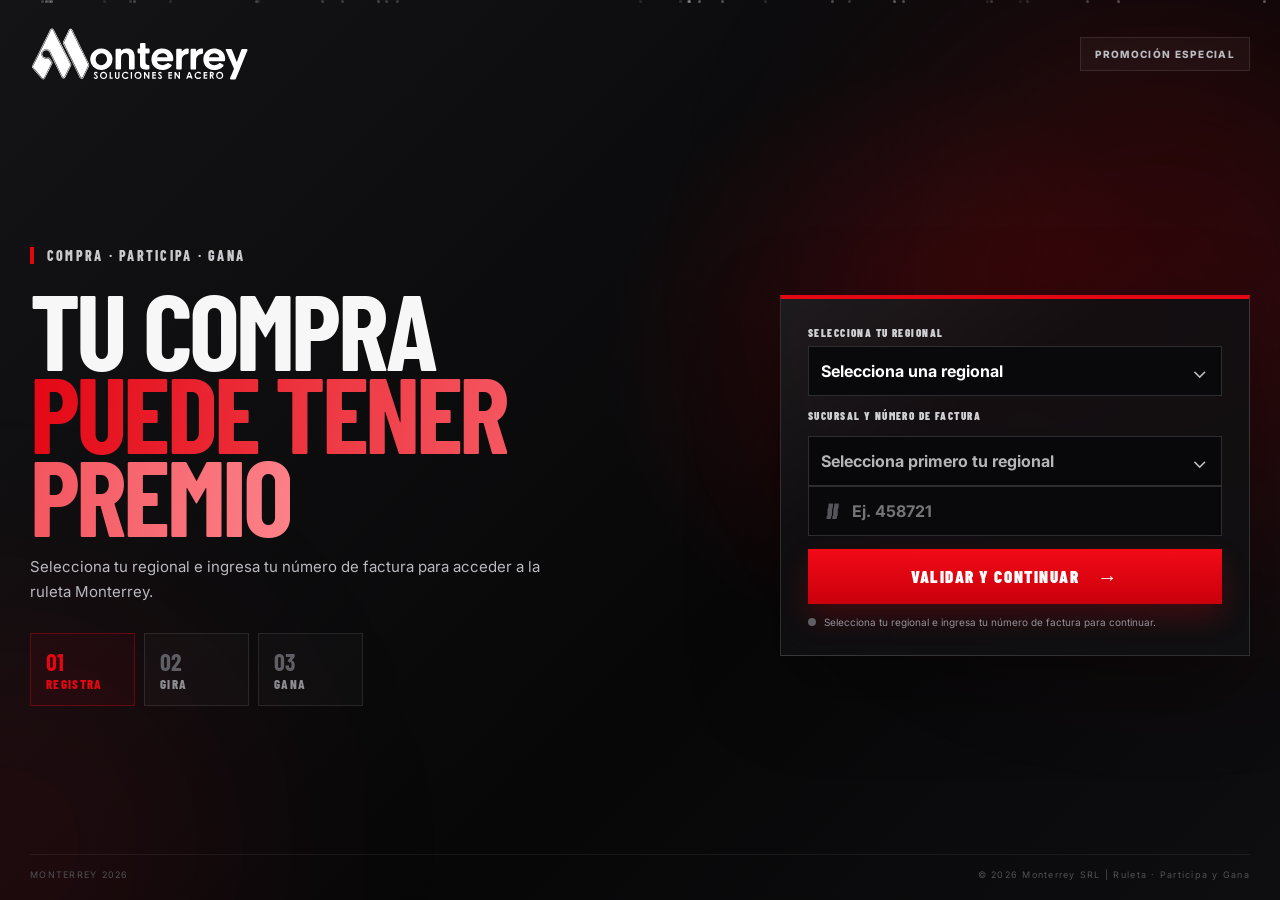
<file: index.html>
<!DOCTYPE html>
<html lang="es">
<head>
  <meta charset="UTF-8">
  <meta name="viewport" content="width=device-width, initial-scale=1.0">
  <title>Gira y Gana | Monterrey</title>
  <link rel="stylesheet" href="styles.css">
  <link rel="icon" type="image/svg+xml" href="Isotipo.svg">
</head>
<body>
  <div class="background-grid"></div>
  <div class="ambient ambient-1"></div>
  <div class="ambient ambient-2"></div>
  <div id="particles" class="particles"></div>

  <section id="screenInvoice" class="screen screen-invoice active">
    <header class="topbar">
      <img src="logo-monterrey-blanco.svg" alt="Monterrey" class="brand-logo">
      <span class="campaign-pill">PROMOCIÓN ESPECIAL</span>
    </header>
    <div class="invoice-content">
      <div class="invoice-visual">
        <span class="eyebrow">COMPRA · PARTICIPA · GANA</span>
        <h1>TU COMPRA<br><span>PUEDE TENER PREMIO</span></h1>
        <p>Selecciona tu regional e ingresa tu número de factura para acceder a la ruleta Monterrey.</p>
        <div class="steps">
          <div class="step active"><b>01</b><span>REGISTRA</span></div>
          <div class="step"><b>02</b><span>GIRA</span></div>
          <div class="step"><b>03</b><span>GANA</span></div>
        </div>
      </div>
      <div class="validation-card" id="validationCard">
        <div class="form-field">
          <label for="regional">SELECCIONA TU REGIONAL</label>
          <div class="input-shell">
            <select id="regional">
              <option value="">Selecciona una regional</option>
              <option value="La Paz">La Paz</option>
              <option value="Potosí">Potosí</option>
              <option value="Santa Cruz">Santa Cruz</option>
              <option value="Sucre">Sucre</option>
              <option value="Tarija">Tarija</option>
              <option value="Trinidad">Trinidad</option>
            </select>
          </div>
        </div>
        <div class="form-field">
          <label for="invoice">SUCURSAL Y NÚMERO DE FACTURA</label>
          <div class="input-shell">
            <span>#</span>
            <input id="invoice" type="text" inputmode="numeric" placeholder="Ej. 458721" maxlength="30" autocomplete="off">
          </div>
        </div>
        <button id="validateBtn" type="button" class="primary-btn"><span>VALIDAR Y CONTINUAR</span><i>→</i></button>
        <div class="validation-status" id="validationStatus"><span class="status-dot"></span><span id="statusText">Selecciona tu regional e ingresa tu número de factura para continuar.</span></div>
      </div>
    </div>
    <footer class="footer"><span>MONTERREY 2026</span><span>© 2026 Monterrey SRL | Ruleta · Participa y Gana</span></footer>
  </section>

  <div id="successTransition" class="success-transition hidden"><div class="success-circle">✓</div><span>FACTURA REGISTRADA</span><strong>¡TU PARTICIPACIÓN ESTÁ LISTA!</strong></div>

  <section id="screenWheel" class="screen screen-wheel">
    <header class="topbar wheel-topbar">
      <img src="logo-monterrey-blanco.svg" alt="Monterrey" class="brand-logo">
      <div class="invoice-badge">FACTURA <b>#<span id="invoiceDisplay"></span></b></div>
    </header>
    <div class="wheel-layout">
      <div class="wheel-copy">
        <span class="eyebrow">¡ESTÁS PARTICIPANDO!</span>
        <h2>AHORA SÍ... <span>¡GIRA Y GANA!</span></h2>
        <p id="wheelInstruction">Presiona el botón y descubre qué premio te toca.</p>
      </div>
      <div class="wheel-zone">
        <div class="wheel-stage" id="wheelStage">
          <div class="halo halo-one"></div>
          <div class="halo halo-two"></div>
          <div class="pointer-wrap"><div class="pointer-glow"></div><div class="pointer"></div></div>
          <div class="bulb-ring" id="bulbRing"></div>
          <div class="wheel-frame" id="wheelFrame">
            <canvas id="wheel" width="760" height="760"></canvas>
            <div class="hub"><div class="hub-ring"></div><div class="hub-core"><img src="Isotipo Blanco.svg" alt="Monterrey" class="hub-logo"></div></div>
          </div>
          <div class="wheel-shadow"></div>
        </div>
        <button id="spinBtn" type="button" class="spin-btn"><span class="spin-flare"></span><span class="spin-main">GIRAR AHORA</span><span class="spin-sub">DESCUBRE TU PREMIO</span></button>
        <div class="security-note"><span>✓</span>Esta factura habilita una sola participación</div>
      </div>
    </div>
    <footer class="footer"><span>MONTERREY 2026</span><span>© 2026 Monterrey SRL | Ruleta · Participa y Gana</span></footer>
  </section>

  <div id="resultModal" class="result-overlay hidden">
    <div id="confettiLayer" class="confetti-layer"></div><div class="result-rays"></div>
    <div class="result-card">
      <span class="result-mini">MONTERREY · GIRA Y GANA</span><h3 id="resultTitle">¡FELICIDADES!</h3>
      <p id="resultMessage">Tu compra acaba de convertirse en:</p>
      <div class="prize-reveal"><span id="prizeLabel">TU PREMIO</span><strong id="prizeName">KIT MONTERREY</strong></div>
      <div class="result-details"><span>Factura: <b>#<span id="resultInvoice"></span></b></span><span>Regional: <b id="resultRegional"></b></span></div>
      <button id="finishBtn" type="button" class="finish-btn">FINALIZAR</button>
    </div>
  </div>
  <script src="script.js"></script>
</body>
</html>
</file>
<file: styles.css>
@import url('https://fonts.googleapis.com/css2?family=Barlow+Condensed:wght@600;700;800;900&family=Inter:wght@400;500;600;700&display=swap');

:root {
  --red: #e30613;
  --red2: #ff2632;
  --black: #070708;
  --panel: #121215;
  --white: #f7f7f8;
  --muted: #9999a0;
  --line: rgba(255,255,255,.10);
}

* { box-sizing: border-box; }

html, body {
  margin: 0;
  min-height: 100%;
  background: #08080a;
}

body {
  min-height: 100vh;
  overflow: hidden;
  color: var(--white);
  font-family: "Inter", Arial, sans-serif;
  background:
    radial-gradient(circle at 70% 40%, rgba(227,6,19,.15), transparent 28%),
    linear-gradient(135deg, #141416, #070708 62%, #0e0e10);
}

button, input, select { font: inherit; }

.background-grid {
  position: fixed;
  inset: 0;
  z-index: 0;
  opacity: .18;
  pointer-events: none;
  background-image:
    linear-gradient(rgba(255,255,255,.035) 1px, transparent 1px),
    linear-gradient(90deg, rgba(255,255,255,.035) 1px, transparent 1px);
  background-size: 46px 46px;
}

.ambient {
  position: fixed;
  z-index: 0;
  border-radius: 50%;
  filter: blur(120px);
  pointer-events: none;
}
.ambient-1 {
  width: 520px;
  height: 520px;
  right: -140px;
  top: 3%;
  background: rgba(227,6,19,.19);
  animation: floatA 10s ease-in-out infinite alternate;
}
.ambient-2 {
  width: 430px;
  height: 430px;
  left: -210px;
  bottom: -160px;
  background: rgba(227,6,19,.10);
  animation: floatB 12s ease-in-out infinite alternate;
}

.particles {
  position: fixed;
  z-index: 1;
  inset: 0;
  overflow: hidden;
  pointer-events: none;
}
.particles i {
  position: absolute;
  width: 3px;
  height: 3px;
  border-radius: 50%;
  background: white;
  opacity: .18;
  animation: particleFloat linear infinite;
}

.screen {
  position: fixed;
  z-index: 3;
  inset: 0;
  display: flex;
  flex-direction: column;
  opacity: 0;
  visibility: hidden;
  pointer-events: none;
  transform: scale(1.02);
  transition:
    opacity .55s ease,
    transform .65s cubic-bezier(.2,.8,.2,1),
    visibility .55s;
}
.screen.active {
  opacity: 1;
  visibility: visible;
  pointer-events: auto;
  transform: scale(1);
}
.screen.exit-left {
  opacity: 0;
  transform: translateX(-7%) scale(.97);
}
.screen.enter-right {
  animation: enterScreen .75s cubic-bezier(.16,.9,.28,1) both;
}

.topbar {
  position: relative;
  z-index: 5;
  width: min(1420px, calc(100% - 60px));
  margin: 0 auto;
  padding: 26px 0 14px;
  display: flex;
  align-items: center;
  justify-content: space-between;
}

.brand-logo {
  width: 220px;
  height: auto;
  max-height: 70px;
  object-fit: contain;
  object-position: left center;
}

.campaign-pill,
.invoice-badge {
  padding: 10px 14px;
  border: 1px solid var(--line);
  background: rgba(255,255,255,.035);
  color: #bbbcc1;
  font-size: 10px;
  font-weight: 800;
  letter-spacing: .13em;
}
.invoice-badge b { color: white; }

/* PANTALLA 1 */
.invoice-content {
  width: min(1240px, calc(100% - 60px));
  flex: 1;
  margin: auto;
  display: grid;
  grid-template-columns: 1.08fr .92fr;
  gap: clamp(55px, 8vw, 120px);
  align-items: center;
}

.invoice-visual { max-width: 650px; }

.eyebrow {
  display: inline-flex;
  align-items: center;
  padding-left: 13px;
  border-left: 4px solid var(--red);
  color: #c8c8cd;
  font-family: "Barlow Condensed", sans-serif;
  font-size: 14px;
  font-weight: 800;
  letter-spacing: .16em;
}

.invoice-visual h1 {
  margin: 22px 0 18px;
  font-family: "Barlow Condensed", sans-serif;
  font-size: clamp(66px, 8.4vw, 120px);
  line-height: .77;
  letter-spacing: -.035em;
  text-transform: uppercase;
}
.invoice-visual h1 span {
  color: var(--red);
  background: linear-gradient(100deg, var(--red), #ff8c93, var(--red));
  background-size: 220% 100%;
  -webkit-background-clip: text;
  background-clip: text;
  -webkit-text-fill-color: transparent;
  animation: shineText 4s linear infinite;
}

.invoice-visual > p {
  max-width: 540px;
  margin: 0;
  color: #b9b9bf;
  font-size: 15px;
  line-height: 1.7;
}

.steps {
  display: flex;
  gap: 9px;
  margin-top: 28px;
}
.step {
  min-width: 105px;
  padding: 13px 15px;
  border: 1px solid var(--line);
  background: rgba(255,255,255,.025);
}
.step b {
  display: block;
  color: #5e5e64;
  font-family: "Barlow Condensed", sans-serif;
  font-size: 24px;
}
.step span {
  display: block;
  color: #8c8c92;
  font-family: "Barlow Condensed", sans-serif;
  font-size: 13px;
  font-weight: 800;
  letter-spacing: .1em;
}
.step.active {
  border-color: rgba(227,6,19,.35);
  background: rgba(227,6,19,.06);
}
.step.active b,
.step.active span { color: var(--red); }

.validation-card {
  position: relative;
  width: min(470px, 100%);
  justify-self: end;
  padding: 27px;
  background:
    linear-gradient(145deg, rgba(255,255,255,.055), transparent 35%),
    rgba(16,16,19,.88);
  border: 1px solid rgba(255,255,255,.13);
  border-top: 4px solid var(--red);
  box-shadow: 0 28px 80px rgba(0,0,0,.35);
  backdrop-filter: blur(10px);
}

.form-field { margin-bottom: 13px; }
.form-field label {
  display: block;
  margin-bottom: 7px;
  color: #d0d0d4;
  font-family: "Barlow Condensed", sans-serif;
  font-size: 11px;
  font-weight: 900;
  letter-spacing: .13em;
}

.input-shell {
  display: flex;
  align-items: center;
  border: 1px solid rgba(255,255,255,.15);
  background: #09090b;
}
.input-shell:focus-within,
.form-control:focus {
  border-color: var(--red);
  box-shadow: 0 0 0 4px rgba(227,6,19,.07);
}
.input-shell span {
  padding-left: 16px;
  color: #55555b;
  font-family: "Barlow Condensed", sans-serif;
  font-size: 24px;
  font-weight: 900;
}
.input-shell input {
  width: 100%;
  padding: 14px 12px;
  border: 0;
  outline: 0;
  background: transparent;
  color: white;
  font-size: 16px;
  font-weight: 700;
}

.input-shell select {
  width: 100%;
  min-width: 0;
  padding: 14px 42px 14px 12px;
  border: 0;
  outline: 0;
  appearance: none;
  -webkit-appearance: none;
  background: #09090b;
  color: #fff;
  font-size: 16px;
  font-weight: 700;
  cursor: pointer;
}

.input-shell:has(select)::after {
  content: "⌄";
  position: absolute;
  right: 14px;
  color: #bdbdc2;
  font-size: 20px;
  pointer-events: none;
}

.input-shell:has(select) {
  position: relative;
}

.input-shell select option {
  background: #111114;
  color: #fff;
}

.input-shell select:focus {
  outline: 0;
}

.form-control {
  width: 100%;
  min-width: 0;
  padding: 14px 13px;
  border: 1px solid rgba(255,255,255,.15);
  outline: 0;
  background: #09090b;
  color: white;
}
select.form-control { appearance: none; }
select.form-control option { background: #111114; color: white; }

.primary-btn {
  width: 100%;
  margin-top: 3px;
  padding: 15px 18px;
  display: flex;
  justify-content: center;
  align-items: center;
  gap: 18px;
  border: 0;
  background: linear-gradient(180deg, #f30a17, #c9000b);
  color: white;
  cursor: pointer;
  box-shadow: 0 13px 28px rgba(227,6,19,.22);
  font-family: "Barlow Condensed", sans-serif;
  font-size: 17px;
  font-weight: 900;
  letter-spacing: .09em;
}
.primary-btn i { font-style: normal; font-size: 20px; }
.primary-btn:disabled { opacity: .55; cursor: not-allowed; }

.validation-status {
  display: flex;
  align-items: center;
  gap: 8px;
  margin-top: 12px;
  color: #929299;
  font-size: 10px;
}
.status-dot {
  width: 8px;
  height: 8px;
  border-radius: 50%;
  background: #5f5f64;
}
.validation-card.error .status-dot { background: var(--red); }
.validation-card.success .status-dot { background: #43d487; }

/* TRANSICIÓN */
.success-transition {
  position: fixed;
  z-index: 60;
  inset: 0;
  display: flex;
  flex-direction: column;
  align-items: center;
  justify-content: center;
  background:
    radial-gradient(circle at center, rgba(227,6,19,.22), transparent 35%),
    #08080a;
  opacity: 1;
  visibility: visible;
  transition: .35s ease;
}
.success-transition.hidden {
  opacity: 0;
  visibility: hidden;
  pointer-events: none;
}
.success-circle {
  width: 92px;
  height: 92px;
  display: grid;
  place-items: center;
  border-radius: 50%;
  border: 2px solid #43d487;
  background: rgba(67,212,135,.08);
  color: #43d487;
  font-size: 42px;
  box-shadow: 0 0 45px rgba(67,212,135,.15);
  animation: successPop .5s cubic-bezier(.2,.9,.25,1.2);
}
.success-transition > span {
  margin-top: 20px;
  color: #43d487;
  font-size: 11px;
  font-weight: 900;
  letter-spacing: .18em;
}
.success-transition strong {
  margin-top: 6px;
  font-family: "Barlow Condensed", sans-serif;
  font-size: clamp(34px, 5vw, 56px);
  letter-spacing: .025em;
}

/* =====================================================
   PANTALLA 2 - RULETA (MISMA VERSION ANTERIOR)
===================================================== */

.wheel-layout {
  width: min(1400px, calc(100% - 60px));
  flex: 1;
  margin: auto;
  display: grid;
  grid-template-columns: .58fr 1.42fr;
  align-items: center;
  gap: 35px;
}

.wheel-copy {
  align-self: center;
  max-width: 430px;
}
.wheel-copy h2 {
  margin: 18px 0 13px;
  font-family: "Barlow Condensed", sans-serif;
  font-size: clamp(54px, 6vw, 86px);
  line-height: .82;
  letter-spacing: -.02em;
}
.wheel-copy h2 span {
  display: block;
  color: var(--red);
}
.wheel-copy p {
  max-width: 370px;
  color: #9999a0;
  line-height: 1.6;
}

.wheel-zone {
  position: relative;
  display: flex;
  flex-direction: column;
  align-items: center;
  justify-content: center;
}

.prize-burst {
  position: absolute;
  z-index: 20;
  top: 2%;
  right: 7%;
  padding: 9px 15px;
  background: white;
  color: #111;
  transform: rotate(7deg);
  font-family: "Barlow Condensed", sans-serif;
  font-size: 21px;
  font-weight: 900;
  box-shadow: 7px 7px 0 var(--red);
}

.wheel-stage {
  position: relative;
  width: min(680px, 73vh);
  aspect-ratio: 1;
  display: grid;
  place-items: center;
}

.halo {
  position: absolute;
  border-radius: 50%;
}
.halo-one {
  inset: 7%;
  border: 1px solid rgba(227,6,19,.22);
  box-shadow: 0 0 65px rgba(227,6,19,.15);
  animation: haloPulse 2.8s ease-in-out infinite;
}
.halo-two {
  inset: 1%;
  border: 1px dashed rgba(255,255,255,.08);
  animation: slowSpin 26s linear infinite;
}

.wheel-shadow {
  position: absolute;
  bottom: 1%;
  width: 76%;
  height: 12%;
  border-radius: 50%;
  background: rgba(0,0,0,.75);
  filter: blur(32px);
}

.wheel-frame {
  position: relative;
  z-index: 4;
  width: 86%;
  aspect-ratio: 1;
  display: grid;
  place-items: center;
  padding: 18px;
  border-radius: 50%;
  background: linear-gradient(145deg,#f8f8f8,#808087 20%,#f6f6f7 43%,#6c6c72 70%,#fff);
  box-shadow:
    0 36px 75px rgba(0,0,0,.58),
    0 0 0 4px #19191c,
    0 0 50px rgba(227,6,19,.18);
}

#wheel {
  width: 100%;
  height: auto;
  aspect-ratio: 1 / 1;
  border-radius: 50%;
  transition: transform 5.6s cubic-bezier(.08,.72,.06,1);
  box-shadow: inset 0 0 40px rgba(0,0,0,.34);
}

.bulb-ring {
  position: absolute;
  z-index: 7;
  inset: 8.4%;
  pointer-events: none;
}
.bulb {
  position: absolute;
  width: 10px;
  height: 10px;
  margin: -5px;
  border-radius: 50%;
  background: #fff8db;
  box-shadow: 0 0 6px #fff, 0 0 14px rgba(255,255,255,.65);
}
.bulb:nth-child(3n) {
  background: #ff5962;
  box-shadow: 0 0 6px #ff5962, 0 0 14px var(--red);
}
.wheel-stage.spinning .bulb {
  animation: blink .23s steps(1) infinite alternate;
}
.wheel-stage.spinning .bulb:nth-child(2n) {
  animation-delay: .11s;
}

.pointer-wrap {
  position: absolute;
  z-index: 14;
  top: 1.5%;
  left: 50%;
  width: 78px;
  height: 90px;
  transform: translateX(-50%);
  display: flex;
  justify-content: center;
}
.pointer {
  position: relative;
  z-index: 2;
  width: 0;
  height: 0;
  border-left: 28px solid transparent;
  border-right: 28px solid transparent;
  border-top: 61px solid white;
  filter: drop-shadow(0 9px 6px rgba(0,0,0,.5));
}
.pointer-glow {
  position: absolute;
  top: 5px;
  width: 55px;
  height: 55px;
  border-radius: 50%;
  background: rgba(227,6,19,.28);
  filter: blur(15px);
  animation: pointerPulse 1.5s ease-in-out infinite;
}

.hub {
  position: absolute;
  z-index: 9;
  width: 27%;
  aspect-ratio: 1;
  display: grid;
  place-items: center;
  border-radius: 50%;
}
.hub-ring {
  position: absolute;
  inset: 0;
  border-radius: 50%;
  background: conic-gradient(#fff,#737379,#f7f7f8,#737379,#fff);
  box-shadow: 0 9px 28px rgba(0,0,0,.45);
}
.hub-core {
  position: absolute;
  inset: 12%;
  display: grid;
  place-items: center;
  border-radius: 50%;
  overflow: hidden;
  background: #111114;
}
.hub-logo {
  width: 70%;
  max-height: 58%;
  object-fit: contain;
}

.spin-btn {
  position: relative;
  overflow: hidden;
  min-width: 290px;
  margin-top: -3px;
  padding: 15px 34px 13px;
  border: 0;
  background: linear-gradient(180deg, #f40b18, #c9000b);
  color: white;
  cursor: pointer;
  box-shadow: 0 15px 34px rgba(227,6,19,.33);
  animation: ctaPulse 2.1s ease-in-out infinite;
  transition: .2s ease;
}
.spin-btn:hover {
  transform: translateY(-3px) scale(1.02);
}
.spin-btn:disabled {
  cursor: not-allowed;
  opacity: .55;
  animation: none;
}
.spin-main {
  position: relative;
  z-index: 2;
  display: block;
  font-family: "Barlow Condensed", sans-serif;
  font-size: 23px;
  font-weight: 900;
  letter-spacing: .09em;
}
.spin-sub {
  position: relative;
  z-index: 2;
  display: block;
  margin-top: 1px;
  font-size: 8px;
  font-weight: 700;
  letter-spacing: .19em;
  opacity: .75;
}
.spin-flare {
  position: absolute;
  top: -50%;
  left: -30%;
  width: 22%;
  height: 210%;
  transform: rotate(18deg);
  background: rgba(255,255,255,.24);
  filter: blur(5px);
  animation: buttonShine 2.5s ease-in-out infinite;
}

.security-note {
  display: flex;
  align-items: center;
  gap: 7px;
  margin-top: 12px;
  color: #68686e;
  font-size: 9px;
}
.security-note span { color: #43d487; }

/* RESULTADO */
.result-overlay {
  position: fixed;
  z-index: 100;
  inset: 0;
  display: grid;
  place-items: center;
  padding: 20px;
  overflow: hidden;
  background: rgba(3,3,4,.89);
  backdrop-filter: blur(10px);
}
.result-overlay.hidden { display: none; }

.result-rays {
  position: absolute;
  width: 115vmax;
  height: 115vmax;
  border-radius: 50%;
  background: repeating-conic-gradient(
    rgba(227,6,19,.11) 0deg 8deg,
    transparent 8deg 18deg
  );
  mask-image: radial-gradient(circle, black 0 30%, transparent 68%);
  animation: slowSpin 18s linear infinite;
}

.result-card {
  position: relative;
  z-index: 5;
  width: min(540px, 94vw);
  padding: 42px 38px 34px;
  text-align: center;
  background:
    linear-gradient(145deg, rgba(255,255,255,.06), transparent 40%),
    #121215;
  border: 1px solid rgba(255,255,255,.14);
  border-top: 5px solid var(--red);
  box-shadow: 0 35px 110px rgba(0,0,0,.7);
  animation: resultPop .7s cubic-bezier(.16,.95,.32,1.18);
}
.result-mini {
  color: #77777d;
  font-size: 9px;
  font-weight: 800;
  letter-spacing: .17em;
}
.result-card h3 {
  margin: 9px 0 5px;
  font-family: "Barlow Condensed", sans-serif;
  font-size: clamp(58px, 8vw, 82px);
  line-height: .9;
}
.result-card > p {
  margin: 0 0 18px;
  color: #9999a0;
  font-size: 12px;
}
.prize-reveal {
  padding: 24px 18px;
  border: 1px solid rgba(227,6,19,.68);
  background: radial-gradient(circle at 50% 0%, rgba(227,6,19,.22), transparent 60%);
}
.prize-reveal span {
  display: block;
  color: #a6a6ac;
  font-size: 9px;
  font-weight: 800;
  letter-spacing: .18em;
}
.prize-reveal strong {
  display: block;
  margin-top: 8px;
  font-family: "Barlow Condensed", sans-serif;
  font-size: clamp(31px, 5vw, 44px);
  text-transform: uppercase;
}
.result-details {
  margin-top: 17px;
  display: flex;
  gap: 18px;
  justify-content: center;
  flex-wrap: wrap;
  color: #85858b;
  font-size: 10px;
}
.result-details b { color: white; }
.finish-btn {
  margin-top: 20px;
  padding: 13px 30px;
  border: 0;
  background: var(--red);
  color: white;
  cursor: pointer;
  font-family: "Barlow Condensed", sans-serif;
  font-size: 17px;
  font-weight: 900;
  letter-spacing: .1em;
}

.confetti-layer {
  position: absolute;
  inset: 0;
  overflow: hidden;
  pointer-events: none;
}
.confetti {
  position: absolute;
  top: -30px;
  display: block;
  pointer-events: none;
  border-radius: 2px;
  animation-name: confettiFall;
  animation-timing-function: ease-in;
  animation-fill-mode: forwards;
}

@keyframes confettiFall {

  0% {
    opacity: 1;
    transform:
      translate3d(0, 0, 0)
      rotate(0deg);
  }

  100% {
    opacity: 0;
    transform:
      translate3d(
        var(--drift),
        110vh,
        0
      )
      rotate(
        var(--rotation)
      );
  }

}
/* FOOTER */
.footer {
  width: min(1420px, calc(100% - 60px));
  margin: 0 auto;
  padding: 14px 0 20px;
  display: flex;
  justify-content: space-between;
  border-top: 1px solid rgba(255,255,255,.065);
  color: #515157;
  font-size: 9px;
  letter-spacing: .14em;
}

/* ANIMACIONES */
@keyframes floatA { to { transform: translate(-80px, 70px) scale(1.07); } }
@keyframes floatB { to { transform: translate(100px, -50px) scale(.92); } }
@keyframes particleFloat {
  from { transform: translateY(110vh) scale(.8); }
  to { transform: translateY(-15vh) scale(1.35); }
}
@keyframes shineText { to { background-position: -120% 0; } }
@keyframes successPop {
  from { opacity: 0; transform: scale(.65); }
  to { opacity: 1; transform: scale(1); }
}
@keyframes enterScreen {
  from { opacity: 0; transform: scale(.82) translateY(30px); filter: blur(10px); }
  to { opacity: 1; transform: scale(1) translateY(0); filter: blur(0); }
}
@keyframes haloPulse { 50% { transform: scale(1.025); opacity: .65; } }
@keyframes slowSpin { to { transform: rotate(360deg); } }
@keyframes pointerPulse { 50% { transform: scale(1.35); opacity: .45; } }
@keyframes blink { to { opacity: .24; } }
@keyframes ctaPulse { 50% { box-shadow: 0 18px 42px rgba(227,6,19,.43); } }
@keyframes buttonShine {
  0%,55% { left: -35%; }
  80%,100% { left: 125%; }
}
@keyframes resultPop {
  from { opacity: 0; transform: scale(.67) translateY(30px); }
  to { opacity: 1; transform: scale(1) translateY(0); }
}
@keyframes confettiFall {
  to { top: 112%; transform: translateX(55px) rotate(850deg); }
}

/* RESPONSIVE */
@media (max-width: 960px) {
  body { overflow-y: auto; }

  .screen {
    position: absolute;
    min-height: 100svh;
    height: auto;
  }

  .invoice-content,
  .wheel-layout {
    grid-template-columns: 1fr;
    text-align: center;
    padding: 35px 0 55px;
  }

  .invoice-visual,
  .wheel-copy { margin: auto; }

  .invoice-visual > p,
  .wheel-copy p { margin-inline: auto; }

  .steps { justify-content: center; }

  .validation-card {
    justify-self: center;
    text-align: left;
  }
}

@media (max-width: 768px) {
  html, body {
    width: 100%;
    max-width: 100%;
    overflow-x: hidden;
  }

  .topbar {
    width: 100%;
    justify-content: center;
    padding: 22px 18px 8px;
  }

  .brand-logo {
    width: 205px;
    max-width: 70vw;
    object-position: center;
  }

  .campaign-pill { display: none; }

  .screen-invoice .invoice-content {
    width: 100%;
    max-width: 560px;
    margin: 0 auto;
    padding: 25px 18px 35px;
    display: flex;
    flex-direction: column;
    align-items: center;
    gap: 26px;
    text-align: center;
  }

  .screen-invoice .invoice-visual {
    width: 100%;
    max-width: 520px;
    margin: 0 auto;
    display: flex;
    flex-direction: column;
    align-items: center;
  }

  .screen-invoice .eyebrow {
    font-size: 11px;
    letter-spacing: .12em;
  }

  .screen-invoice .invoice-visual h1 {
    width: 100%;
    margin: 16px auto 14px;
    font-size: clamp(50px, 14vw, 66px);
    line-height: .84;
  }

  .screen-invoice .invoice-visual > p {
    width: 100%;
    max-width: 460px;
    margin: 0 auto;
    font-size: 13px;
    line-height: 1.55;
  }

  .screen-invoice .steps {
    width: 100%;
    max-width: 480px;
    display: grid;
    grid-template-columns: repeat(3, 1fr);
    gap: 0;
    margin: 22px auto 0;
  }

  .screen-invoice .step {
    min-width: 0;
    padding: 10px 4px;
    text-align: center;
  }

  .screen-invoice .validation-card {
    width: 100%;
    max-width: 430px;
    margin: 0 auto;
    padding: 22px 18px;
  }

  .screen-invoice .validation-status {
    justify-content: center;
    text-align: center;
  }

  /* RULETA: mantiene el centrado de la versión anterior */
  .screen-wheel {
    width: 100%;
    overflow-x: hidden;
  }

  .wheel-topbar {
    justify-content: center;
  }

  .wheel-topbar .invoice-badge {
    display: none;
  }

  .wheel-layout {
    width: 100%;
    max-width: none;
    margin: 0;
    padding: 20px 0 40px;
    display: flex;
    flex-direction: column;
    align-items: center;
    justify-content: flex-start;
    gap: 12px;
    text-align: center;
  }

  .wheel-copy {
    width: calc(100% - 32px);
    max-width: 430px;
    margin: 0 auto;
  }

  .wheel-copy .eyebrow { justify-content: center; }

  .wheel-copy h2 {
    margin: 12px 0 8px;
    font-size: clamp(44px, 13vw, 62px);
    line-height: .86;
  }

  .wheel-copy p {
    margin: 0 auto;
    max-width: 330px;
    font-size: 12px;
  }

  .wheel-zone {
    width: 100vw;
    max-width: none;
    margin: 0;
    padding: 0;
    display: flex;
    flex-direction: column;
    align-items: center;
    position: relative;
    left: 50%;
    transform: translateX(-50%);
  }

  .wheel-stage {
    width: min(96vw, 520px);
    max-width: none;
    margin: 0 auto;
    aspect-ratio: 1 / 1;
  }

  .wheel-frame {
    margin: 0 auto;
    padding: 12px;
  }

  .pointer-wrap {
    top: 0;
    width: 58px;
    height: 70px;
  }

  .pointer {
    border-left-width: 21px;
    border-right-width: 21px;
    border-top-width: 46px;
  }

  .pointer-glow {
    width: 42px;
    height: 42px;
  }

  .hub { width: 28%; }
  .hub-logo { width: 72%; }

  .bulb {
    width: 7px;
    height: 7px;
    margin: -3.5px;
  }

  .prize-burst {
    top: 1%;
    right: 8%;
    padding: 7px 10px;
    font-size: 14px;
    box-shadow: 4px 4px 0 var(--red);
  }

  .spin-btn {
    width: min(88vw, 310px);
    min-width: 0;
    margin-left: auto;
    margin-right: auto;
  }

  .security-note {
    max-width: 90%;
    justify-content: center;
    text-align: center;
    margin-left: auto;
    margin-right: auto;
  }

  .footer {
    width: 100%;
    padding: 14px 18px 18px;
    flex-direction: column;
    align-items: center;
    gap: 6px;
    text-align: center;
  }

  .result-card {
    width: 100%;
    max-width: 440px;
    padding: 34px 18px 26px;
  }
}

@media (max-width: 430px) {
  .brand-logo { width: 185px; }

  .screen-invoice .invoice-content {
    padding-top: 20px;
    gap: 22px;
  }

  .screen-invoice .invoice-visual h1 {
    font-size: 50px;
  }

  .screen-invoice .validation-card {
    max-width: 395px;
  }

  .wheel-copy h2 { font-size: 46px; }
  .wheel-stage { width: 98vw; }
}
</file>
